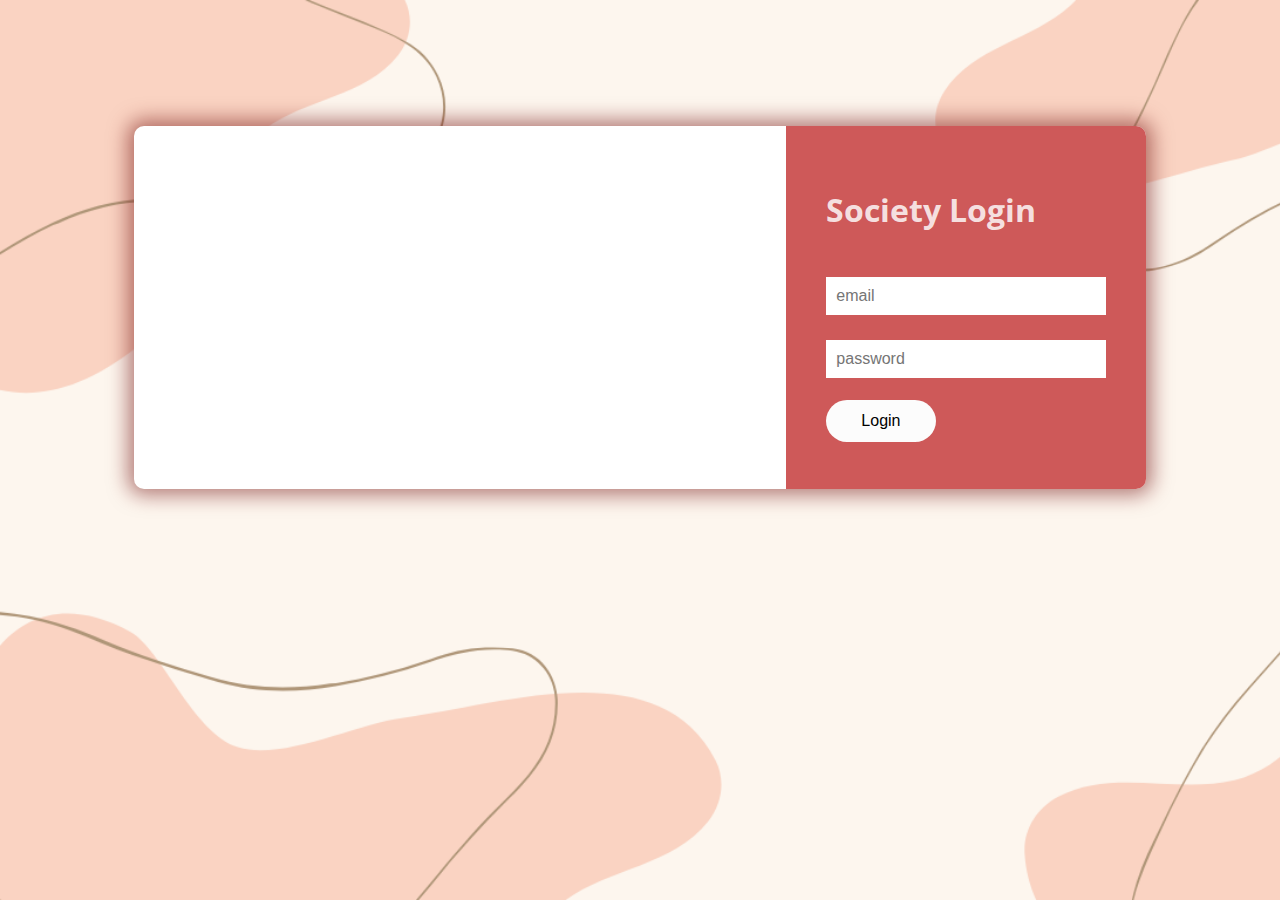
<file: index.html>
<!-- society login -->
<!DOCTYPE html>
<html lang="en">
  <head>
    <meta charset="UTF-8" />
    <title>Login Page in HTML with CSS Code Example</title>
    <link
      href="https://fonts.googleapis.com/css?family=Open+Sans"
      rel="stylesheet"
    />

    <link
      href="https://maxcdn.bootstrapcdn.com/font-awesome/4.7.0/css/font-awesome.min.css"
      rel="stylesheet"
      integrity="sha384-wvfXpqpZZVQGK6TAh5PVlGOfQNHSoD2xbE+QkPxCAFlNEevoEH3Sl0sibVcOQVnN"
      crossorigin="anonymous"
    />
    <link rel="stylesheet" href="./style.css" />
  </head>
  <body>
    <!-- partial:index.partial.html -->
    <div class="box-form">
      <div class="left">
        <div class="overlay">
          <h1>THAPAR ROOM BOOKING SYSTEM</h1>
        </div>
      </div>

      <div class="right">
        <h1> Society Login </h1>
        <div class="inputs">
          <input type="email" placeholder="email" />
          <br />
          <input type="password" placeholder="password" />
        </div>

        <br />
        <a href="booking.html"><button>Login</button></a>
      </div>
    </div>
  </body>
</html>
</file>
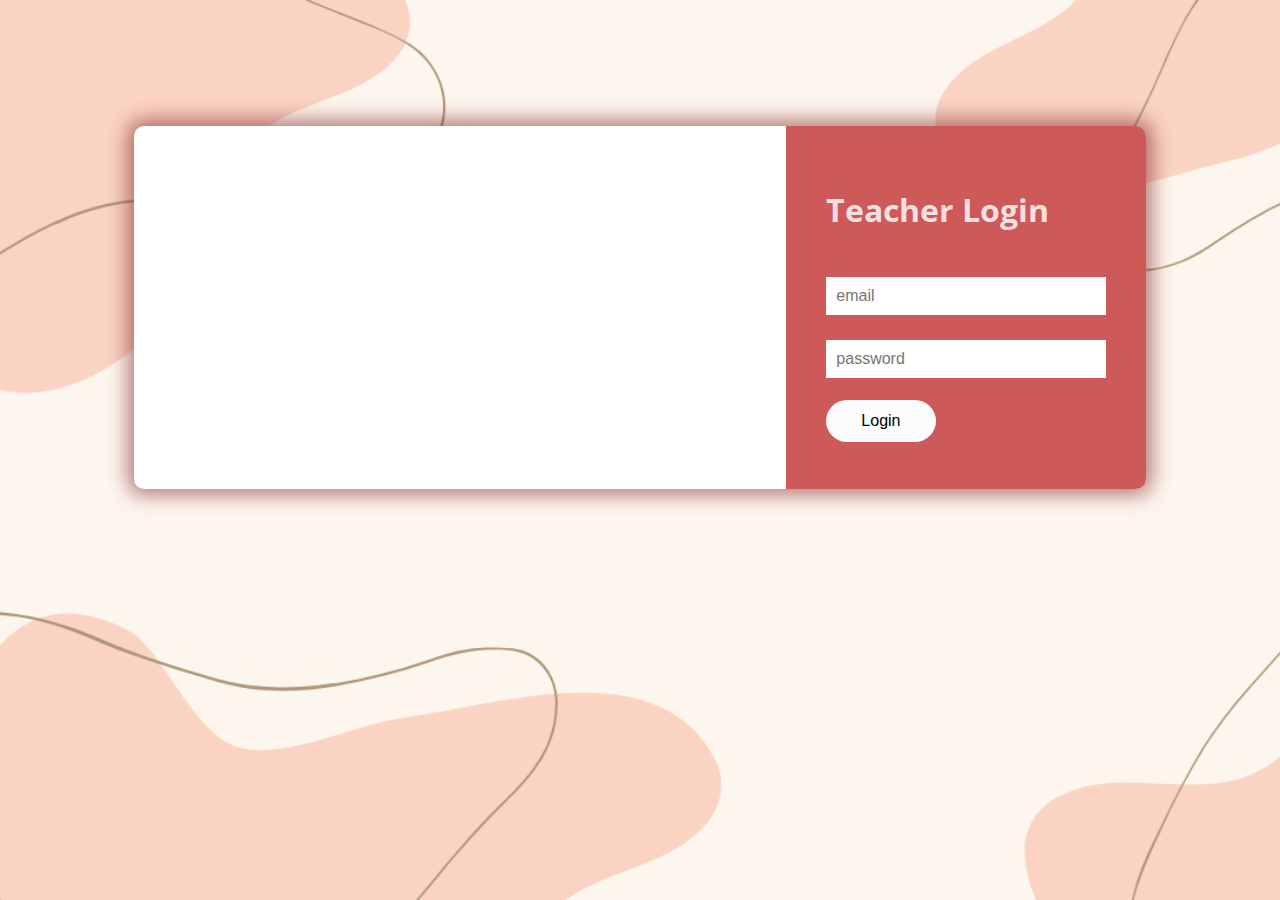
<file: index2.html>
<!-- teacher login -->
<!DOCTYPE html>
<html lang="en">
  <head>
    <meta charset="UTF-8" />
    <title>Login Page in HTML with CSS Code Example</title>
    <link
      href="https://fonts.googleapis.com/css?family=Open+Sans"
      rel="stylesheet"
    />

    <link
      href="https://maxcdn.bootstrapcdn.com/font-awesome/4.7.0/css/font-awesome.min.css"
      rel="stylesheet"
      integrity="sha384-wvfXpqpZZVQGK6TAh5PVlGOfQNHSoD2xbE+QkPxCAFlNEevoEH3Sl0sibVcOQVnN"
      crossorigin="anonymous"
    />
    <link rel="stylesheet" href="./style.css" />
  </head>
  <body>
    <!-- partial:index.partial.html -->
    <div class="box-form">
      <div class="left">
        <div class="overlay">
          <h1>THAPAR ROOM BOOKING SYSTEM</h1>
        </div>
      </div>

      <div class="right">
        <h1> Teacher Login</h1>
        <div class="inputs">
          <input type="email" placeholder="email" />
          <br />
          <input type="password" placeholder="password" />
        </div>

        <br />
        <a href="booking2.html"><button>Login</button></a>
      </div>
    </div>
  </body>
</html>
</file>
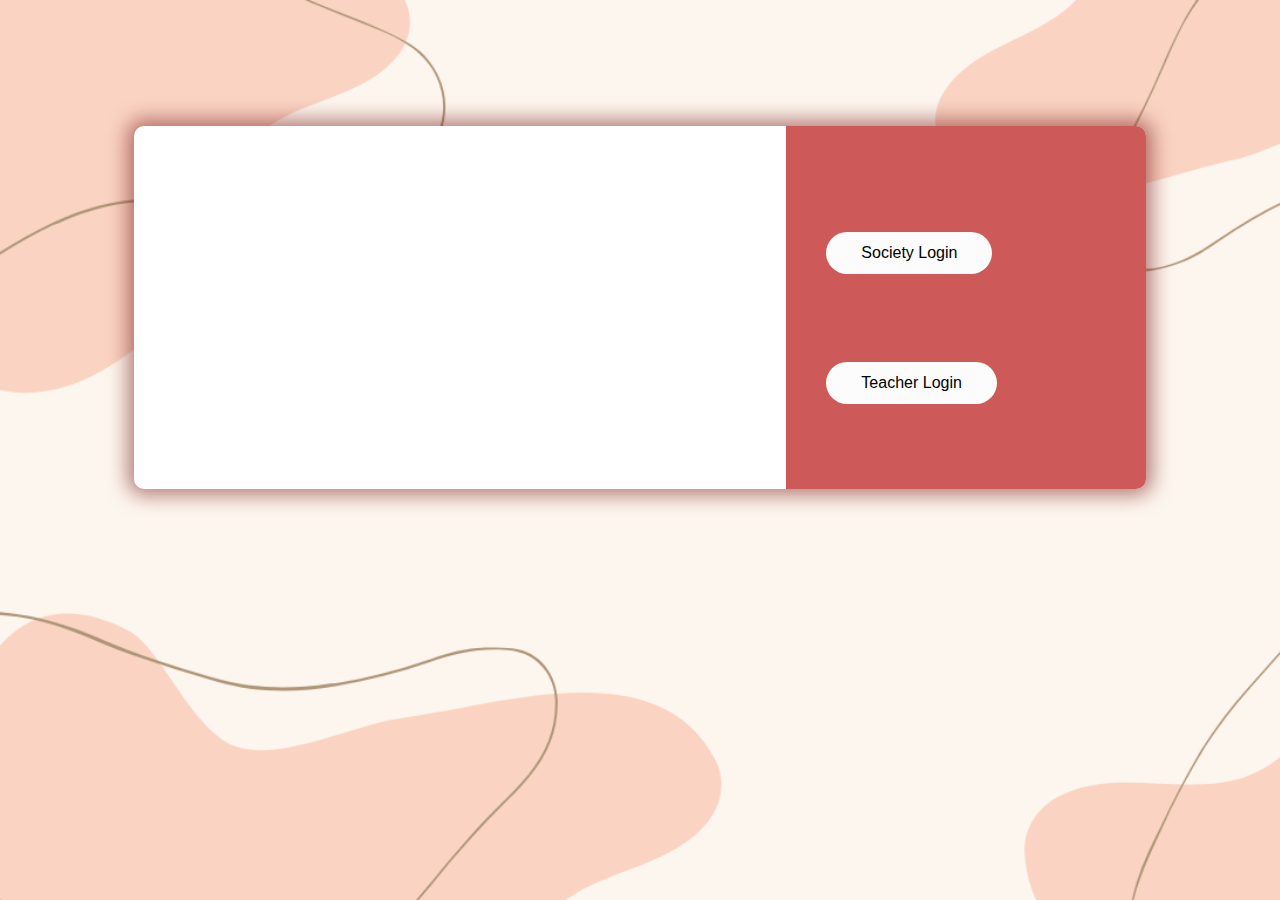
<file: index3.html>
<!-- main login -->
<!DOCTYPE html>
<html lang="en">
  <head>
    <meta charset="UTF-8" />
    <title>Main login page html css</title>
    <link
      href="https://fonts.googleapis.com/css?family=Open+Sans"
      rel="stylesheet"
    />

    <link
      href="https://maxcdn.bootstrapcdn.com/font-awesome/4.7.0/css/font-awesome.min.css"
      rel="stylesheet"
      integrity="sha384-wvfXpqpZZVQGK6TAh5PVlGOfQNHSoD2xbE+QkPxCAFlNEevoEH3Sl0sibVcOQVnN"
      crossorigin="anonymous"
    />
    <link rel="stylesheet" href="./style.css" />
  </head>
  <body>
    <!-- partial:index.partial.html -->
    <div class="box-form">
      <div class="left">
        <div class="overlay">
          <h1>THAPAR ROOM BOOKING SYSTEM</h1>
        </div>
      </div>

      <div class="right">
        <!-- <h1> Teacher Login</h1> -->
        <!-- <div class="inputs">
          <input type="email" placeholder="email" />
          <br />
          <input type="password" placeholder="password" />
        </div> -->

        <br /><br /><br />
        <a href="index.html"><button>Society Login</button></a>
        <br /><br /><br /><br /><br />
        <a href="index2.html"><button>Teacher Login</button></a>
      </div>
    </div>
  </body>
</html>
</file>
<file: style.css>
body {
    background-image: url("Untitled\ design.png");
    background-size: cover;
    background-repeat: no-repeat;
    background-attachment: fixed;
    font-family: "Open Sans", sans-serif;
    color: #333333;
  }
  
  .box-form {
    margin: 10%;
    width: 80%;
    background: #FFFFFF;
    border-radius: 10px;
    overflow: hidden;
    display: flex;
    flex: 1 1 100%;
    align-items: stretch;
    justify-content: space-between;
    box-shadow: 0 0 20px 6px #6f090985;
  }
  @media (max-width: 980px) {
    .box-form {
      flex-flow: wrap;
      text-align: center;
      align-content: center;
      align-items: center;
    }
  }
  .box-form div {
    height: auto;
  }
  .box-form .left {
    color: #ffffffd4;
    background-size: 1000px;
    background-repeat: no-repeat;
    background-image: url("https://assets.arquitecturaviva.com/assets/uploads/obras/51157/av_181275.jpeg?h=15612f44");
    overflow: hidden;
  }
  .box-form .left .overlay {
    padding: 30px;
    width: 100%;
    height: 100%;
    background: #cc000000;
    overflow: hidden;
    box-sizing: border-box;
  }
  .box-form .left .overlay h1 {
    font-size: 4vmax;
    text-align: left;
    line-height: 1;
    font-weight: 1000;
    margin: 200px 0 0 10px;;
  }
  .box-form .left .overlay span p {
    margin-top: 30px;
    font-weight: 900;
  }
  .box-form .left .overlay span a {
    background: #CE5959;
    color: #CE5959;
    margin-top: 10px;
    padding: 14px 50px;
    border-radius: 100px;
    display: inline-block;
    box-shadow: 0 3px 6px 1px #46040457;
  }
  .box-form .left .overlay span a:last-child {
    background: #CE5959;
    margin-left: 30px;
  }
  .box-form .right {
    background-color: #CE5959;
    width: 400px;
    padding: 40px;
    overflow: hidden;
  }
  @media (max-width: 980px) {
    .box-form .right {
      width: 100%;
    }
  }
  .box-form .right h1 {
    color: #ffffffd4;
    
    font-weight: bold;
  }
  .box-form .right p {
    font-size: 14px;
    color: #1e1313;
  }
  .box-form .right .inputs {
    overflow: hidden;
  }
  .box-form .right input {
    width: 100%;
    padding: 10px;
    margin-top: 25px;
    font-size: 16px;
    border: none;
    outline: none;
    border-bottom: 0px solid #B0B3B9;
  }
  
  .box-form .right button {
    color: rgb(0, 0, 0);
    font-size: 16px;
    padding: 12px 35px;
    border-radius: 50px;
    display: inline-block;
    border: 0;
    outline: 0;
    background-image: linear-gradient(135deg, #ffffffd4 10%, #ffffffd4 100%);
  }

  .box-form .right button:hover {
    color: #ffffffd4;
    font-size: 16px;
    padding: 12px 35px;
    border-radius: 50px;
    display: inline-block;
    border: 0;
    outline: 0;
    box-shadow: 0px 4px 20px 0px #0a0a0aa6;
    background-image: linear-gradient(135deg, black 10%, black 100%);
  }
</file>
